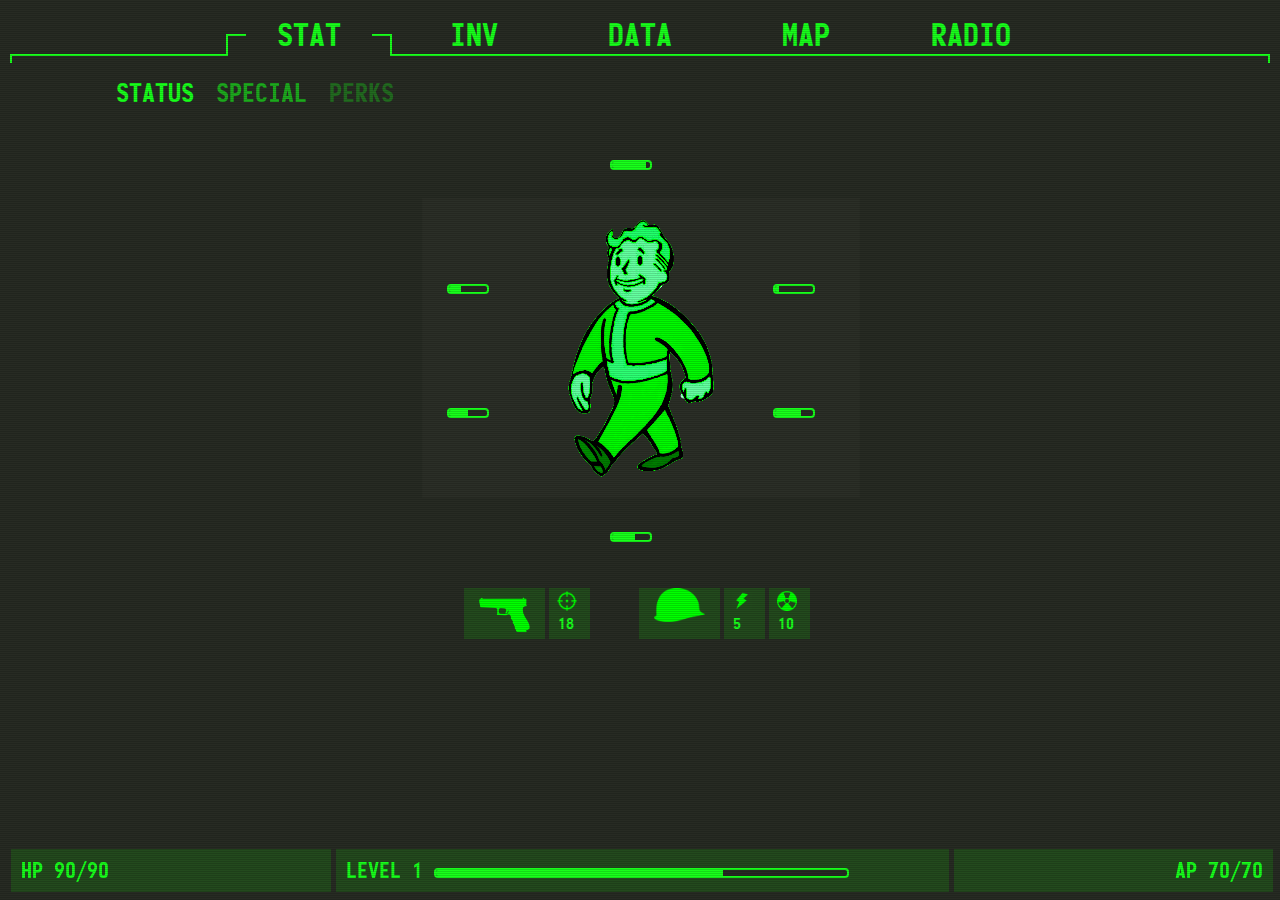
<file: index.html>
<!DOCTYPE html>

<html lang="en" >
  <head>
    <meta charset="UTF-8">
    <title>Pipboy</title>
    <meta name="viewport" content="width=deivce-width , initial-scale=1">


    <link rel="stylesheet" href="css/tether.min.css"/>
    <link rel="stylesheet" href="css/bootstrap.min.css"/>
    <link rel="stylesheet" href="css/pipboy.app.css"/>
  </head>
  <body>
   <nav class="navbar navbar-toggleable navbar-light">

      <div class="collapse navbar-collapse" id="mainNav">
        <ul class="navbar-nav ">
           <li class="navbar-item active">
            <a href="index.html" class="nav-link">STAT</a>

           </li>
           <li class="navbar-item">
             <a href="inv.html" class="nav-link">INV</a>

           </li>
           <li class="navbar-item">
            <a href="#" class="nav-link">DATA</a>
           </li>
           <li class="navbar-item">
            <a href="#" class="nav-link">MAP</a>


           </li>

           <li class="navbar-item">
            <a href="#" class="nav-link">RADIO</a>
           </li>



         </ul>



       </div>




    </nav>

        <div class="container">
          <div class="row">
           <div class="col-12">




          <ul class="nav nav-tabs"  >
            <li class="nav-item">
           <a href="#status" class="nav-link active" data-toggle="tab" role="tab" >
             STATUS
           </a>

            </li>
            <li class="nav-item">
           <a href="#special" class="nav-link" data-toggle="tab"   >
             SPECIAL
           </a>

            </li>
            <li class="nav-item">
           <a href="#perks" class="nav-link" data-toggle="tab"  >
             PERKS
           </a>

            </li>
          </ul>

          <div class="tab-content ">


            <div class="tab-pane fade" id="perks" role="tabpanel">perks</div>

            <div class="tap-pane fade" id="special" role="tabpanel" >special</div>

            <div class="tap-pane fade show active" id="status" role="tabpanel" >
              <div class="centre-image">
                <img src="vault-boy/vb.png"/>

              </div>


              <div class="stat-bars">
              <div class="row">
                <div class="col-12">
                  <div class="stat-bar">
                    <div class="progress">
                      <div class="progress-bar" role="progressbar" style="width: 90%"
                      aria-valuenow="25" aria-valuemin="0" aria-valuemax="100"></div>
                    </div>
                  </div>
                </div>

              </div>
              <div class="row">
                <div class="col-3">
                  <div class="stat-bar">
                    <div class="progress">
                      <div class="progress-bar" role="progressbar" style="width: 30%"
                      aria-valuenow="25" aria-valuemin="0" aria-valuemax="100"></div>
                    </div>
                  </div>
                </div>
                <div class="col-6"></div>
                <div class="col-3">
                  <div class="stat-bar">
                    <div class="progress">
                      <div class="progress-bar" role="progressbar" style="width: 10%"
                      aria-valuenow="25" aria-valuemin="0" aria-valuemax="100"></div>
                    </div>
                  </div>
                </div>

              </div>


              <div class="row">
                <div class="col-3">
                  <div class="stat-bar">
                    <div class="progress">
                      <div class="progress-bar" role="progressbar" style="width: 50%"
                      aria-valuenow="25" aria-valuemin="0" aria-valuemax="100"></div>
                    </div>
                  </div>
                </div>
                <div class="col-6"></div>
                <div class="col-3">
                  <div class="stat-bar">
                    <div class="progress">
                      <div class="progress-bar" role="progressbar" style="width: 70%"
                      aria-valuenow="25" aria-valuemin="0" aria-valuemax="100"></div>
                    </div>
                  </div>
                </div>

              </div>

              <div class="row">
                <div class="col-12">
                  <div class="stat-bar">
                    <div class="progress">
                      <div class="progress-bar" role="progressbar" style="width: 60%"
                      aria-valuenow="25" aria-valuemin="0" aria-valuemax="100"></div>
                    </div>
                  </div>
                </div>

              </div>
            </div>
            <div class="row stat-numbers">
              <div class="spacer-numbers"></div>
              <div class="col-2 ">
                <img src="gun.png" class="img-responsive" />
              </div>
              <div class="col-1">
                <div class="icon">
                  <img src="crosshair.png" class=" sm-image img-responsive" />
                </div>
                <div class="points">18</div>

              </div>
              <div class="col-1 transparent"></div>
              <div class="col-2">
                <img src="helmet2.png" class="img-responsive" />
              </div>
              <div class="col-1">
                <div class="icons">
                  <img src="energya1mo.png" class="sm-image img-responsive" />
                </div>
                <div class="points">5</div>
              </div>
              <div class="col-1">
                <div class="icon">
                  <img src="radiationmo.png" class="sm-image img-responsive" />
                </div>
                <div class="points">10</div>
              </div>
              <div class="col-2 transparent"></div>

            </div>

            </div>
          </div>
         </div>

       </div>


      </div>

      <navbar class="navbar navbar-light pip-footer">
        <div class="row">
          <div class="col-3">HP 90/90</div>
          <div class="col-6">
            <span>LEVEL 1</span>
            <div class="progress">
             <div class="progress-bar" role="progressbar" style="width: 70%"
             aria-valuenow="25" aria-valuemin="0" aria-valuemax="100"></div>
             </div>
          </div>
          <div class="col-3 text-right">
            AP 70/70
          </div>



        </div>


      </navbar>






    <script src="js/jquery-3.2.1.min.js"></script>
    <script src="js/tether.min.js"></script>
    <script src="js/bootstrap.min.js"></script>
    <script src="js/pipboy.app.js"></script>

  </body>
</html>
</file>
<file: css/pipboy.app.css>
@font-face {

  font-family: Pipboy;
  src: url('../monofonto.ttf');

}



body{
  font-family: Pipboy ,sans-serif;
  color: #18ff1b;
  background: #272b23;

}

body::after{
  height: 100%;
  width: 100%;
  content: "";
  position: absolute;
  top: 0px;
  left: 0px;
  background: repeating-linear-gradient(0deg , rgba(0, 0, 0, 0.5) , rgba(0,0,0,0.4) 1px , transparent 1px , transparent 2px);
  opacity: 0.3;
  z-index: 1000000;
  pointer-events: none;
}
.navbar.navbar-light{
  border-bottom: 2px solid;
  margin: 0px 10px;
}

.navbar.navbar-light::before , .navbar.navbar-light::after{
  height: 7px;
  width: 2px;
  content: "";
  position: absolute;
  display: block;
  z-index: 5000;
  background: #18ff1b;
  bottom: -9px;



}

.navbar::before{
  left: 0px;

}
.navbar::after{
  right: 0px;

}
.pip-footer::after{
  right: 10px;


}

.centre-image{
  position: absolute;
    margin: auto;
    width: 100%;
    left: 1px;
}

.centre-image img{

   margin: auto;
   display: block;
   position: relative;
   max-height: 300px;
   margin-top: 100px;
   filter: grayscale(1) sepia(100%) hue-rotate(55deg) saturate(7) brightness(1) contrast(2);
   top: -55px;

}
.pip-footer{
  position: fixed;
    bottom: 0;
    width: 100%;
    margin: 10px;
    color: #18ff1b;
}
.navbar.navbar-light .navbar-nav{
  margin: 0px 200px;
}

.navbar.navbar-light .navbar-nav > li{
  padding: 0px 20px;
}

ul > li.navbar-item.active > a.nav-link , ul > li.nav-item > a.nav-link , ul > li.navbar-item > a.nav-link{

  color: #18ff1b !important;
  font-size: 32px;
    line-height: 22px;
    padding-bottom: 0px;
}

.navbar-nav{
  width: 100%;
}

.navbar-item.active::before{

   content: "";
   position: absolute;
   background: #f00;
   width: 100%;
   height: 22px;
   top: 26px;
   background: #272b23;
   border-left: 2px solid;
   border-right: 2px solid;
   border-top: 2px solid;
   left: 0px;
}

.navbar-light > #mainNav > ul.navbar-nav > li.navbar-item > a.nav-link,
.navbar-light > #mainNav > ul.navbar-nav > li.navbar-item.active > a.nav-link{
  text-align: center;

  margin: auto;
  font-size: 32px;
    line-height: 22px;
    padding-bottom: 0px;
    z-index: 50;
    position: relative;
    background: #272b23;
}

.navbar-light ul.navbar-nav > li{
  display: block;
  position: relative;
  width: 100%;
}
.nav.nav-tabs{
  margin: 20px;
  border-bottom: none;
}
.nav.nav-tabs > .nav-item > .nav-link:hover , ul.nav-tabs > li > a.nav-link.active{
  border: 1px solid transparent;
  background: transparent;
}
.nav.nav-tabs > .nav-item > .nav-link{
  font-size: 26px;
  padding: 5px 10px;
}
.nav.nav-tabs > li:nth-child(2) > a{
  opacity: 0.6;
}
.nav.nav-tabs > li:nth-child(3) > a{
  opacity: 0.3;
}
.progress{
  width: 100%;
    height: 10px;
    border: 2px solid;
    background-color: #272b23;
    display: inline-block;
    width: 70%


}
.progress-bar{
  background: #18ff1b ;


}

.stat-bar{
  width: 60px;
  margin: auto;
  align-content: center;
}
.navbar.navbar-light.pip-footer{
  border: none;
  font-size: 22px;



}

.navbar.pip-footer .col-3{
  background: rgba(16,255,0,0.15);
  padding: 5px 10px;
}

.navbar.navbar-light.pip-footer > .row > .col-6{
  margin: 0px 5px;
  flex: 0 0 48%;
  width: 20%;
  background: rgba(16,255,0,0.15);
  padding: 5px 10px;
}

#status{
  max-width: 400px;
  margin: auto;
  width: 100%;
  max-width: 100%;
  margin:0px;
}

.stat-bars > .row{
  margin-bottom: 100px;
}
.stat-bars{
      margin: 0px 353px
}

.stat-numbers .col-1 , .stat-numbers .col-2{
  background: rgba(16,255,0,0.15);
  margin-right: 4px;
}
.stat-numbers .col-1.transparent , .stat-numbers .col-2.transparent{
  background: transparent;
}

.stat-numbers img{
  width: 100%;
    filter: grayscale(1) brightness(200) contrast(0) sepia(100%) hue-rotate(55deg) saturate(20);
}
.stat-numbers img.sm-image{
  width: 20px;
    margin-left: -7px;
}

.stat-numbers .points{
  margin-left: -6px;
}

.spacer-numbers{
      width: 57px;
}
.stat-numbers{
  margin: -61px 322px;
    width: 44%;
}

.row.foot{
  padding-right: 123px;
}

ul.item-list{
  float: left;
  padding: 0px;
  margin: 0px;
  list-style: none;

}

.item-list li a{
  padding: 8px 24px;
    color:#18ff1b;
    border-radius: 2px;
    display: block;
    width: 300px;
}
.item-list li a:hover{
  text-decoration: none;
  color: #272b23;
  background: #18ff1b ;
  list-style: none;
}
.item-list a.active{
  text-decoration: none;
}

.item-list a.active::before{
  content: "";
  display: block;
  position: absolute;
  height: 10px;
  width: 10px;
  background: #18ff1b;
  left: 25px;
  margin-top: 7px;
}

.item-list a.active:hover::before{
  background: #272b23;
}

.tap-pane.full{
  height: 73vh;

}

.item-stats{
  position: absolute;
  right: 10px;
  bottom: 50px;
  width: 200px;

}
.pull-left{
  float: left !important;
}

.pull-right{
  float: right !important;
}

.item-stats .row .col-12{
  background: rgba(16,255,0,0.15);
  margin-bottom: 2px;
}
.w20{
  width: 20%;
}
.w80{
  width: 80%;
}
.w50{
  width: 50%;
}
.w70{
  width: 70%;
}
.w30{
  width: 30%;
}
.w10{
  width: 10%;
}
.w40{
  width: 40%;
}
</file>
